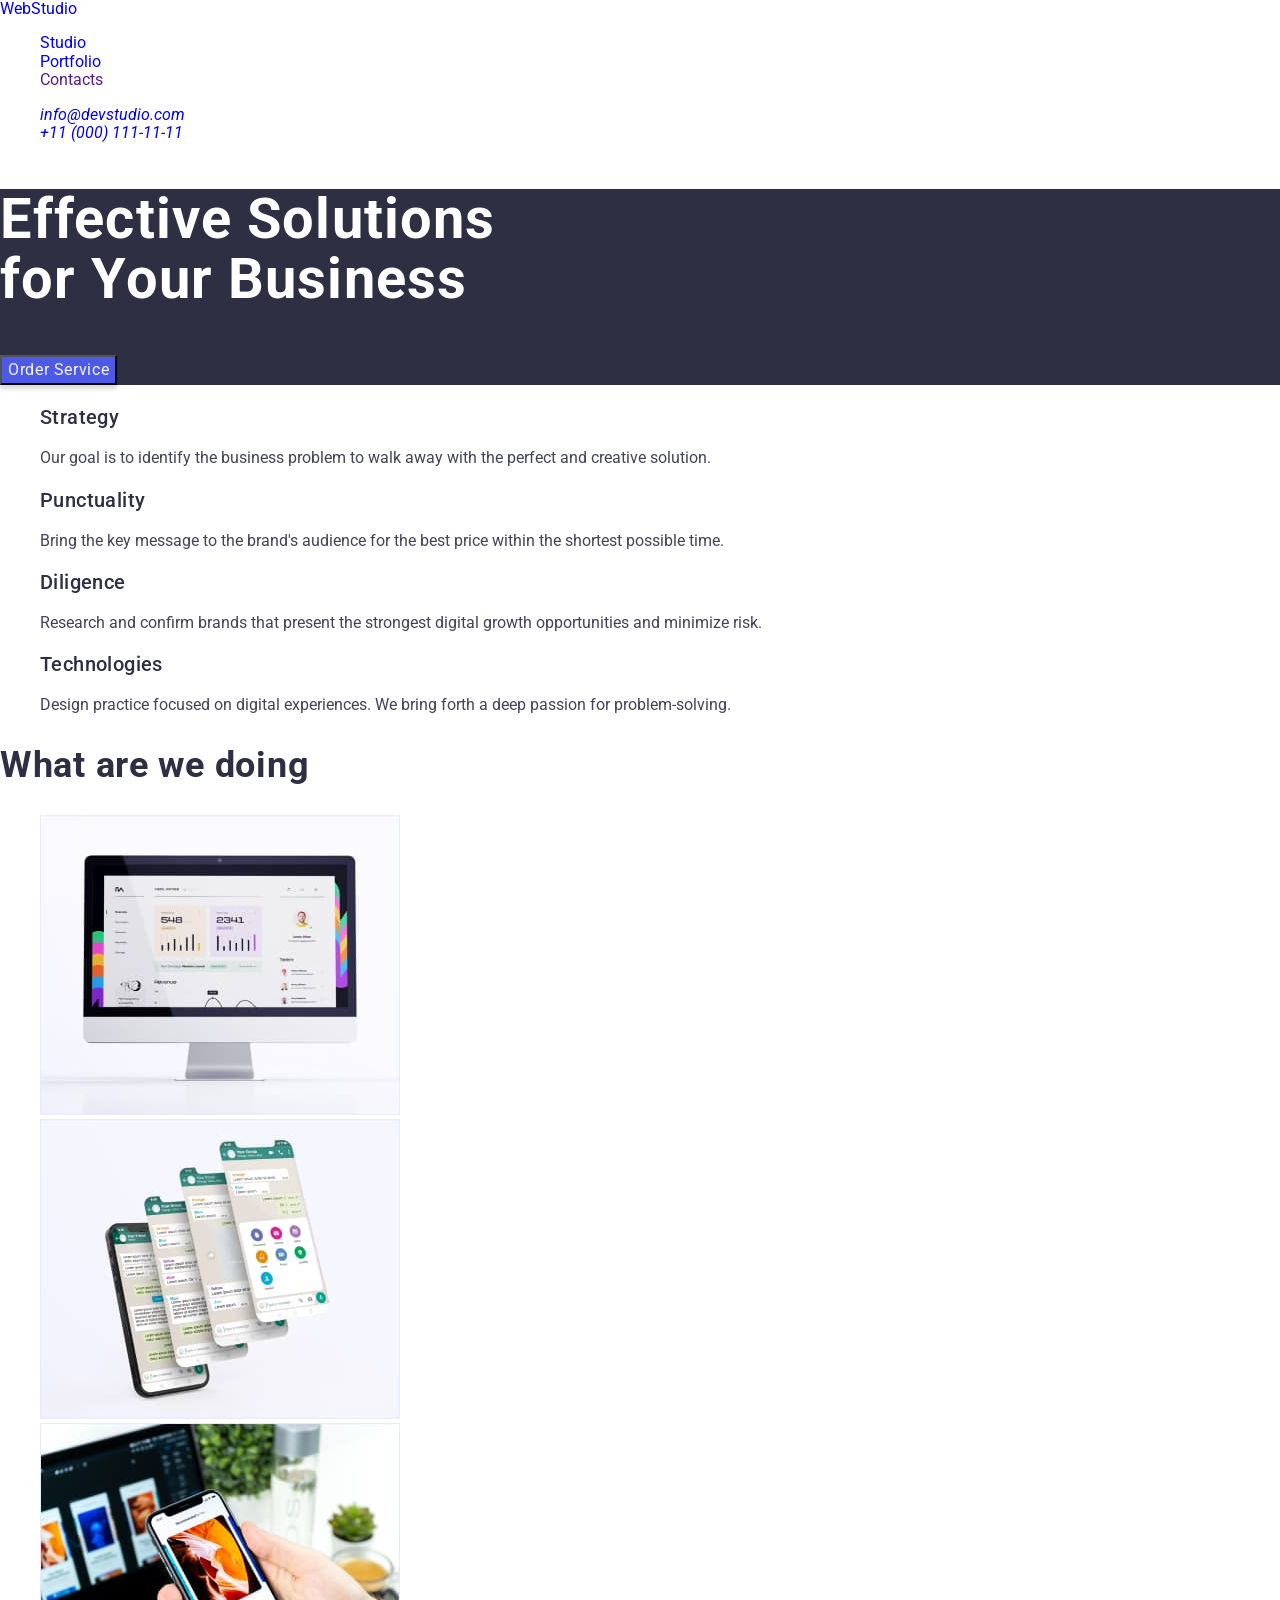
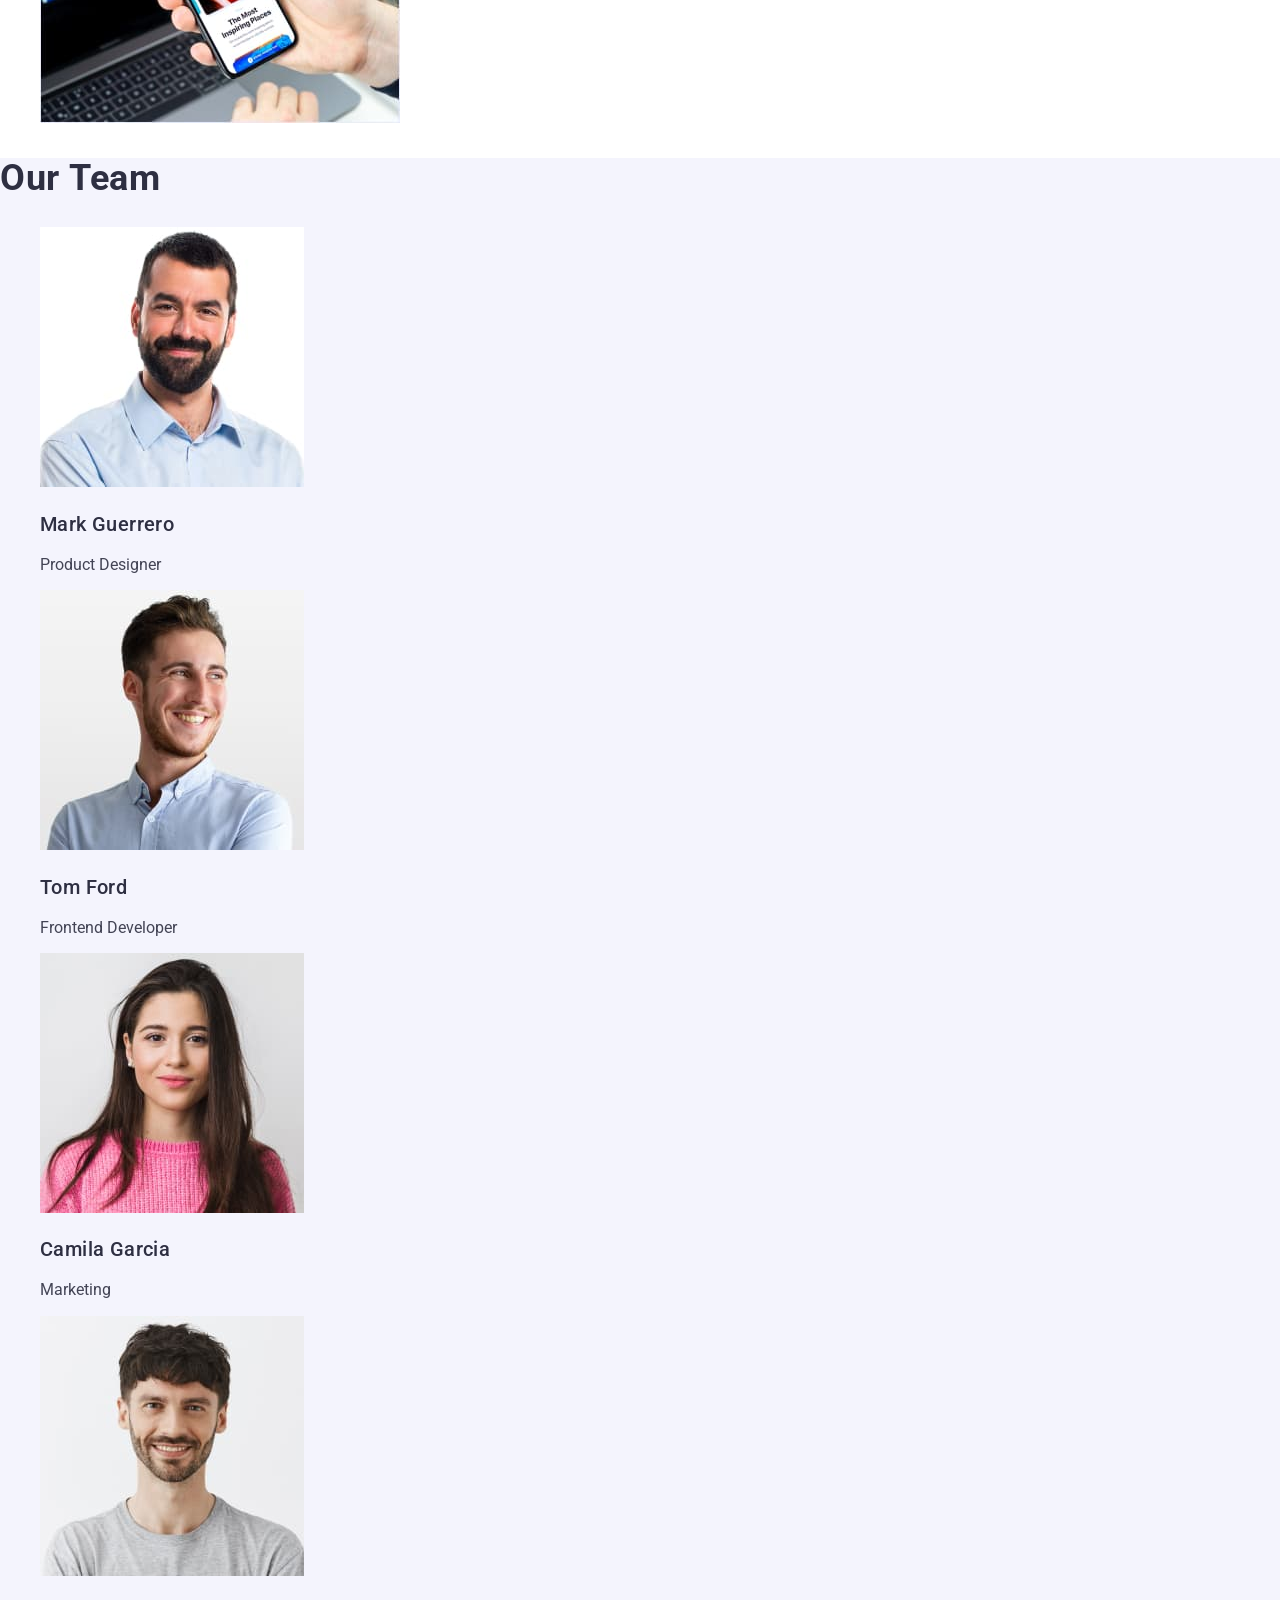
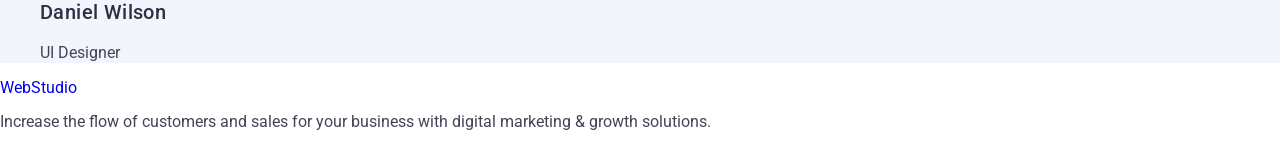
<file: index.html>
<!DOCTYPE html>
<html lang="en">
  <head>
    <meta charset="UTF-8" />
    <meta http-equiv="X-UA-Compatible" content="IE=edge" />
    <meta name="viewport" content="width=device-width, initial-scale=1.0" />
    <title>WebStudio</title>
    <link rel="preconnect" href="https://fonts.googleapis.com" />
    <link rel="preconnect" href="https://fonts.gstatic.com" crossorigin />
    <link
      href="https://fonts.googleapis.com/css2?family=Raleway:wght@800&family=Roboto:wght@400;500;700;900&display=swap"
      rel="stylesheet"
    />
    <link
      rel="stylesheet"
      href="https://cdnjs.cloudflare.com/ajax/libs/modern-normalize/1.0.0/modern-normalize.min.css"
    />
    <link rel="stylesheet" href="./css/styles.css" />
  </head>
  <body>
    <!-- Header section -->
    <header class="header">
      <nav class="header-nav">
        <a class="logo-link link" href="./index.html">
          Web<span class="logo-world">Studio</span></a
        >
        <ul class="header-nav-list list">
          <li class="header-nav-item">
            <a class="header-nav-link link" href="./index.html">Studio</a>
          </li>
          <li class="header-nav-item">
            <a class="header-nav-link link" href="./portfolio.html"
              >Portfolio</a
            >
          </li>
          <li class="header-nav-item">
            <a class="header-nav-link link" href="">Contacts</a>
          </li>
        </ul>
      </nav>
      <address class="header-contacts">
        <ul class="contacts-list list">
          <li class="contacts-item">
            <a class="contscts-link link" href="mailto:info@devstudio.com"
              >info@devstudio.com</a
            >
          </li>
          <li class="contacts-item">
            <a class="contscts-link link" href="tel:+110001111111"
              >+11 (000) 111-11-11</a
            >
          </li>
        </ul>
      </address>
    </header>

    <!-- Main container -->
    <main>
      <!-- Section Hero-->
      <section class="hero section">
        <h1 class="title">
          Effective Solutions <br />
          for Your Business
        </h1>
        <button class="btn" type="button">Order Service</button>
      </section>
      <!-- Section Strategy -->
      <section class="strategy section">
        <h2 hidden class="visually-hidden">header</h2>
        <ul class="strategy-list list">
          <li class="strategy-list-item">
            <h3 class="subtitle">Strategy</h3>
            <p class="subtitle-desc">
              Our goal is to identify the business problem to walk away with the
              perfect and creative solution.
            </p>
          </li>
          <li class="strategy-list-item">
            <h3 class="subtitle">Punctuality</h3>
            <p class="subtitle-desc">
              Bring the key message to the brand's audience for the best price
              within the shortest possible time.
            </p>
          </li>
          <li class="strategy-list-item">
            <h3 class="subtitle">Diligence</h3>
            <p class="subtitle-desc">
              Research and confirm brands that present the strongest digital
              growth opportunities and minimize risk.
            </p>
          </li>
          <li class="strategy-list-item">
            <h3 class="subtitle">Technologies</h3>
            <p class="subtitle-desc">
              Design practice focused on digital experiences. We bring forth a
              deep passion for problem-solving.
            </p>
          </li>
        </ul>
      </section>
      <!--  Section Tools-->
      <section class="tools section">
        <h2 class="title">What are we doing</h2>
        <ul class="tools-list list">
          <li class="tools-item">
            <img src="./images/imac.jpg" alt="lms" width="360" />
          </li>
          <li class="tools-item list">
            <img src="./images/smartphones.jpg" alt="chats" width="360" />
          </li>
          <li class="tools-item list">
            <img src="./images/tools.jpg" alt="app" width="360" />
          </li>
        </ul>
      </section>
      <!--  Section Team -->
      <section class="team section">
        <h2 class="title">Our Team</h2>
        <ul class="team-list list">
          <li class="team-list-item">
            <img src="./images/prodact_des.jpg" alt="man" width="264" />
            <h3 class="subtitle">Mark Guerrero</h3>
            <p class="subtitle-desc">Product Designer</p>
          </li>
          <li class="team-list-item">
            <img src="./images/frontend_dev.jpg" alt="man" width="264" />
            <h3 class="subtitle">Tom Ford</h3>
            <p class="subtitle-desc">Frontend Developer</p>
          </li>
          <li class="team-list-item">
            <img src="./images/marketing.jpg" alt="women" width="264" />
            <h3 class="subtitle">Camila Garcia</h3>
            <p class="subtitle-desc">Marketing</p>
          </li>
          <li class="team-list-item">
            <img src="./images/ui_designer.jpg" alt="man" width="264" />
            <h3 class="subtitle">Daniel Wilson</h3>
            <p class="subtitle-desc">UI Designer</p>
          </li>
        </ul>
      </section>
    </main>
    <!-- footer section -->
    <footer class="footer section">
      <a class="fotter-link link" href="./index.html"
        >Web<span class="studio-world">Studio</span></a
      >
      <p class="footer-desc">
        Increase the flow of customers and sales for your business with digital
        marketing & growth solutions.
      </p>
    </footer>
  </body>
</html>
</file>
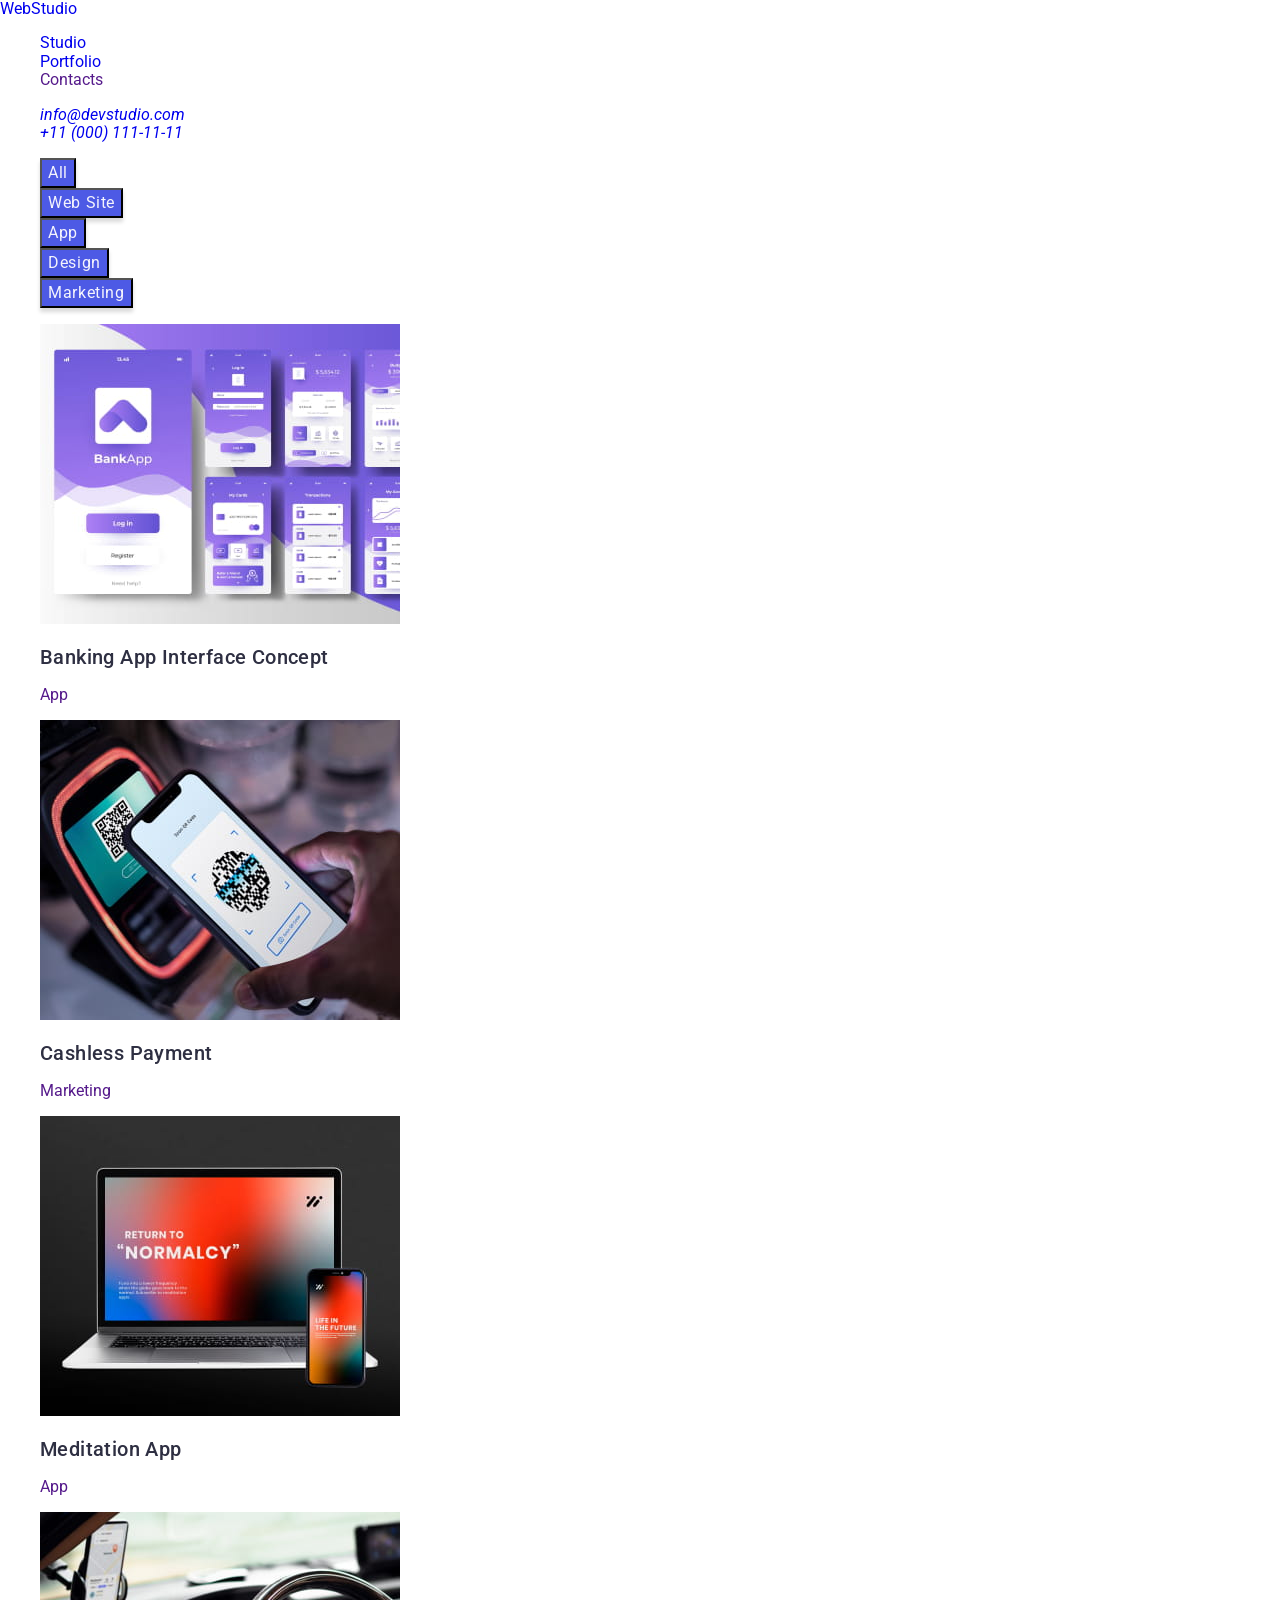
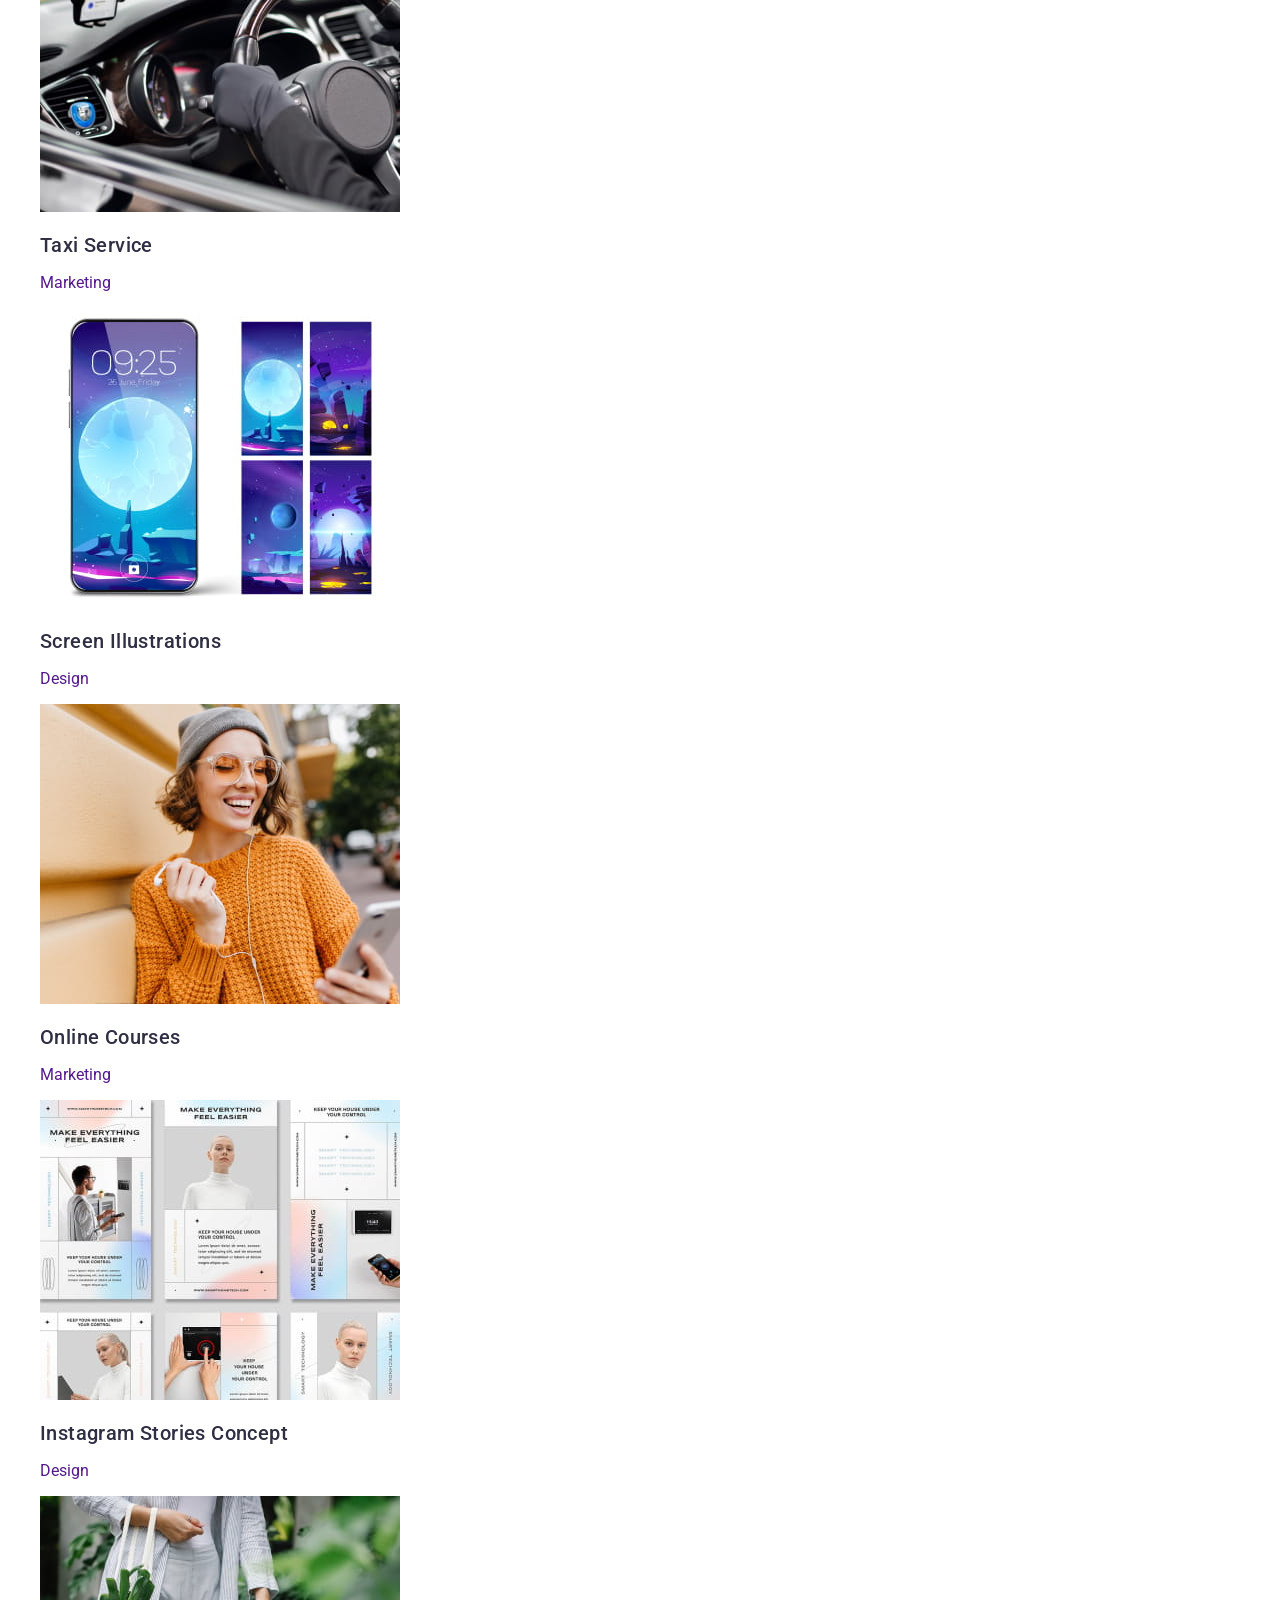
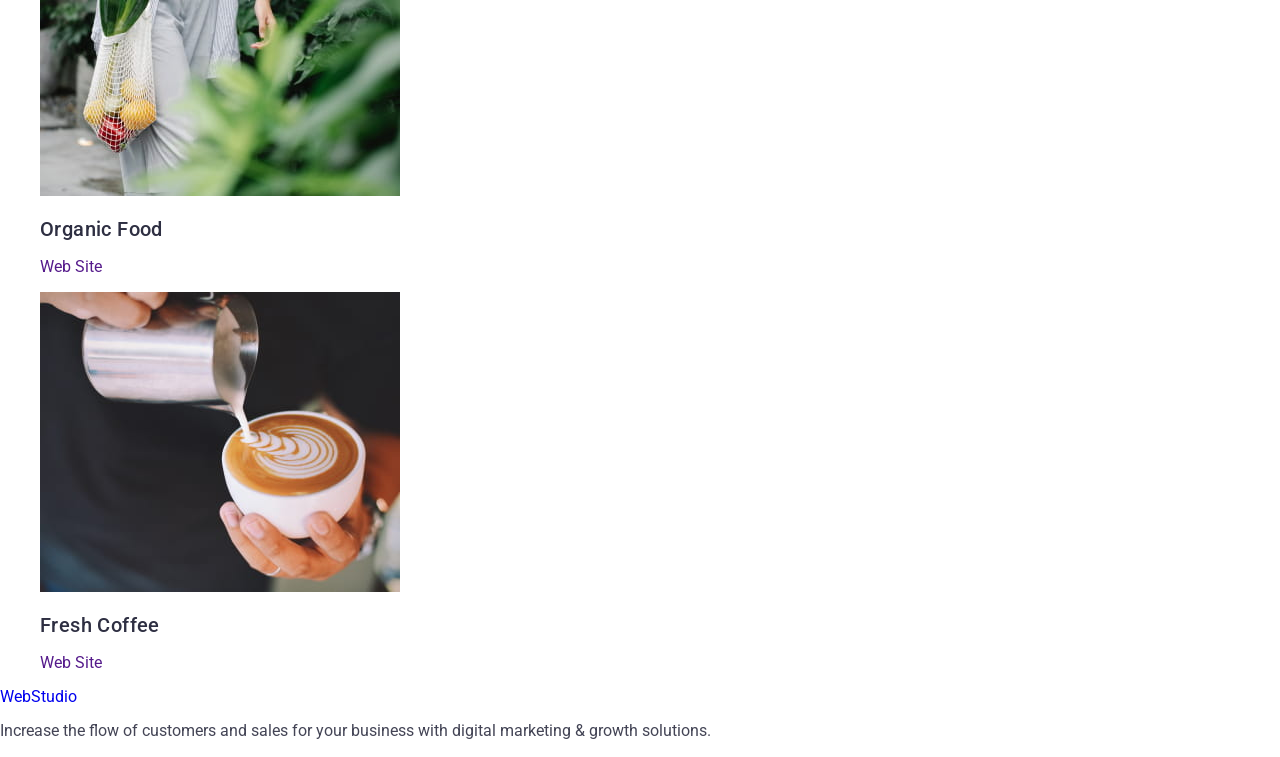
<file: portfolio.html>
<!DOCTYPE html>
<html lang="en">
  <head>
    <meta charset="UTF-8" />
    <meta http-equiv="X-UA-Compatible" content="IE=edge" />
    <meta name="viewport" content="width=device-width, initial-scale=1.0" />
    <title>Portfolio</title>
    <link rel="preconnect" href="https://fonts.googleapis.com" />
    <link rel="preconnect" href="https://fonts.gstatic.com" crossorigin />
    <link
      href="https://fonts.googleapis.com/css2?family=Raleway:wght@800&family=Roboto:wght@400;500;700;900&display=swap"
      rel="stylesheet"
    />
    <link
      rel="stylesheet"
      href="https://cdnjs.cloudflare.com/ajax/libs/modern-normalize/1.0.0/modern-normalize.min.css"
    />
    <link rel="stylesheet" href="./css/styles.css" />
  </head>
  <body>
    <!-- Header section -->
    <header class="header">
      <nav class="header-nav">
        <a class="logo-link link" href="./index.html">
          Web<span class="logo-world">Studio</span></a
        >
        <ul class="header-nav-list list">
          <li class="header-nav-item">
            <a class="header-nav-link link" href="./index.html">Studio</a>
          </li>
          <li class="header-nav-item">
            <a class="header-nav-link link" href="./portfolio.html"
              >Portfolio</a
            >
          </li>
          <li class="header-nav-item">
            <a class="header-nav-link link" href="">Contacts</a>
          </li>
        </ul>
      </nav>
      <address class="header-contacts">
        <ul class="contacts-list list">
          <li class="contacts-item">
            <a class="contscts-link link" href="mailto:info@devstudio.com"
              >info@devstudio.com</a
            >
          </li>
          <li class="contacts-item">
            <a class="contscts-link link" href="tel:+110001111111"
              >+11 (000) 111-11-11</a
            >
          </li>
        </ul>
      </address>
    </header>

    <main>
      <!-- Section Filtr -->
      <section class="filtr section">
        <h1 hidden class="visually-hidden">Our works</h1>
        <ul class="filtr-btn-list list">
          <li><button class="btn" type="button">All</button></li>
          <li><button class="btn" type="button">Web Site</button></li>
          <li><button class="btn" type="button">App</button></li>
          <li><button class="btn" type="button">Design</button></li>
          <li><button class="btn" type="button">Marketing</button></li>
        </ul>
        <!-- Project list -->
        <ul class="prject-list list">
          <li class="project-item">
            <a class="project-link link" href=""
              ><img
                src="./images/bankapp.jpg"
                alt="banking interface "
                width="360"
                height="300"
              />
              <h2 class="subtitle">Banking App Interface Concept</h2>
              <p class="subtitle-desc">App</p></a
            >
          </li>
          <li class="project-item">
            <a class="project-link link" href="">
              <img
                src="./images/payment.jpg"
                alt="qr "
                width="360"
                height="300"
              />
              <h2 class="subtitle">Cashless Payment</h2>
              <p class="subtitle-desc">Marketing</p></a
            >
          </li>
          <li class="project-item">
            <a class="project-link link" href="">
              <img
                src="./images/meditation.jpg"
                alt="laptop and smartphone"
                width="360"
                height="300"
              />
              <h2 class="subtitle">Meditation App</h2>
              <p class="subtitle-desc">App</p></a
            >
          </li>
          <li class="project-item">
            <a class="project-link link" href="">
              <img src="./images/car.jpg" alt="taxi" width="360" height="300" />
              <h2 class="subtitle">Taxi Service</h2>
              <p class="subtitle-desc">Marketing</p></a
            >
          </li>
          <li class="project-item">
            <a class="project-link link" href=""
              ><img
                src="./images/ilustration.jpg"
                alt="screen smartphone"
                width="360"
                height="300"
              />
              <h2 class="subtitle">Screen Illustrations</h2>
              <p class="subtitle-desc">Design</p></a
            >
          </li>
          <li class="project-item">
            <a class="project-link link" href="">
              <img
                src="./images/courses.jpg"
                alt="young woman"
                width="360"
                height="300"
              />
              <h2 class="subtitle">Online Courses</h2>
              <p class="subtitle-desc">Marketing</p></a
            >
          </li>

          <li class="project-item">
            <a class="project-link link" href="">
              <img
                src="./images/stories.jpg"
                alt="instagram"
                width="360"
                height="300"
              />
              <h2 class="subtitle">Instagram Stories Concept</h2>
              <p class="subtitle-desc">Design</p></a
            >
          </li>
          <li class="project-item">
            <a class="project-link link" href="">
              <img
                src="./images/food.jpg"
                alt="vegetebles"
                width="360"
                height="300"
              />
              <h2 class="subtitle">Organic Food</h2>
              <p class="subtitle-desc">Web Site</p></a
            >
          </li>
          <li class="project-item">
            <a class="project-link link" href="">
              <img
                src="./images/cup.jpg"
                alt="coffe width milk"
                width="360"
                height="300"
              />
              <h2 class="subtitle">Fresh Coffee</h2>
              <p class="subtitle-desc">Web Site</p></a
            >
          </li>
        </ul>
      </section>
    </main>
    <!-- footer section -->
    <footer class="footer section">
      <a class="fotter-link link" href="./index.html"
        >Web<span class="studio-world">Studio</span></a
      >
      <p class="footer-desc">
        Increase the flow of customers and sales for your business with digital
        marketing & growth solutions.
      </p>
    </footer>
  </body>
</html>
</file>
<file: css/styles.css>
:root {
  /* Fonts */
  --primary-font: "Roboto", sans-serif;
  --secondary-font: "Raleway", sans-serif;

  /* Color back-ground*/
  --primary-bg-color: #ffffff;
  --accent-bg-cl: #2e2f42;
  --secondary-bg-color: #f4f4fd;
  /* Text color */
  --primary-text-color: #434455;
  --secondary-text-color: #2e2f42;
  --accent-txt-cl: #4d5ae5;
  --light-txt-cl: #404bbf;
  /* Btn Color */
  --primary-btn-color: #4d5ae5;
  --light-btn-cl: #404bbf;
  --secondary-btn-color: #404bbf;
  --accent-btn-cl: #f4f4fd;
  --primary-btn-text-cl: #ffffff;
  --accent-btn-txt-cl: #4d5ae5;
}

body {
  font-family: var(--primary-font);
  background-color: var(--primary-bg-color);
  color: var(--primary-text-color);
}
ul,
ol {
  list-style-type: none;
}
a {
  text-decoration: none;
}
.logo {
  font-family: var(--secondary-font);
  font-weight: 700;
  font-size: 18px;
  line-height: 1.17;
  letter-spacing: 0.03em;
  text-transform: uppercase;
  color: var(--accent-txt-cl);
}
.header-logo .logo-world {
  color: var(--secondary-text-color);
}

.nav-link {
  font-weight: 500;
  font-size: 16px;
  line-height: 1.5;
  letter-spacing: 0.02em;
  color: var(--secondary-text-color);
}

.nav-link:hover,
.nav-link:focus {
  color: var(--light-txt-cl);
}
.contacts {
  font-style: normal;
}
.contacts-link {
  font-size: 16px;
  line-height: 1.5;
  letter-spacing: 0.02em;
  color: var(--primary-text-color);
}
.contacts-link:hover,
.contacts-link:focus {
  color: var(--light-txt-cl);
}
.title {
  font-weight: 700;
  font-size: 36px;
  line-height: 1.11111;
  letter-spacing: 0.02em;
  color: var(--secondary-text-color);
}

/* Hero section */
.hero {
  background-color: var(--accent-bg-cl);
}
.hero .title {
  font-weight: 700;
  font-size: 56px;
  line-height: 1.07143;
  letter-spacing: 0.02em;
  color: #fff;
}
.btn {
  cursor: pointer;
  font-size: 16px;
  line-height: 1.5;
  letter-spacing: 0.04em;
  color: var(--accent-btn-cl);
  box-shadow: 0 4px 4px 0 rgba(0, 0, 0, 0.15);
  background-color: var(--primary-btn-color);
}
.btn:hover,
.btn:focus {
  color: var(--primary-btn-text-cl);
  background-color: var(--light-btn-cl);
}

/* Strategy section */
.subtitle {
  font-weight: 500;
  font-size: 20px;
  line-height: 1.2;
  letter-spacing: 0.02em;
  color: var(--secondary-text-color);
}
.subtitle-decr {
  font-size: 16px;
  line-height: 1.5;
  letter-spacing: 0.02em;
  color: var(--primary-text-color);
}
/* Team section */
.team {
  background-color: var(--secondary-bg-color);
}
.team-item {
  box-shadow: 0 2px 1px 0 rgba(46, 47, 66, 0.08),
    0 1px 1px 0 rgba(46, 47, 66, 0.16), 0 1px 6px 0 rgba(46, 47, 66, 0.08);
  background-color: var(--primary-bg-color);
}

/* Portfolio section*/

.portfolio-item {
  background-color: #fff;
}

/* Footer Section */
.footer-page {
  background-color: var(--accent-bg-cl);
}
.footer-logo .logo-world {
  color: var(--primary-bg-color);
}
.footer-page .subtitle-decr {
  font-size: 16px;
  line-height: 1.5;
  letter-spacing: 0.02em;
  color: #f4f4fd;
}
</file>
